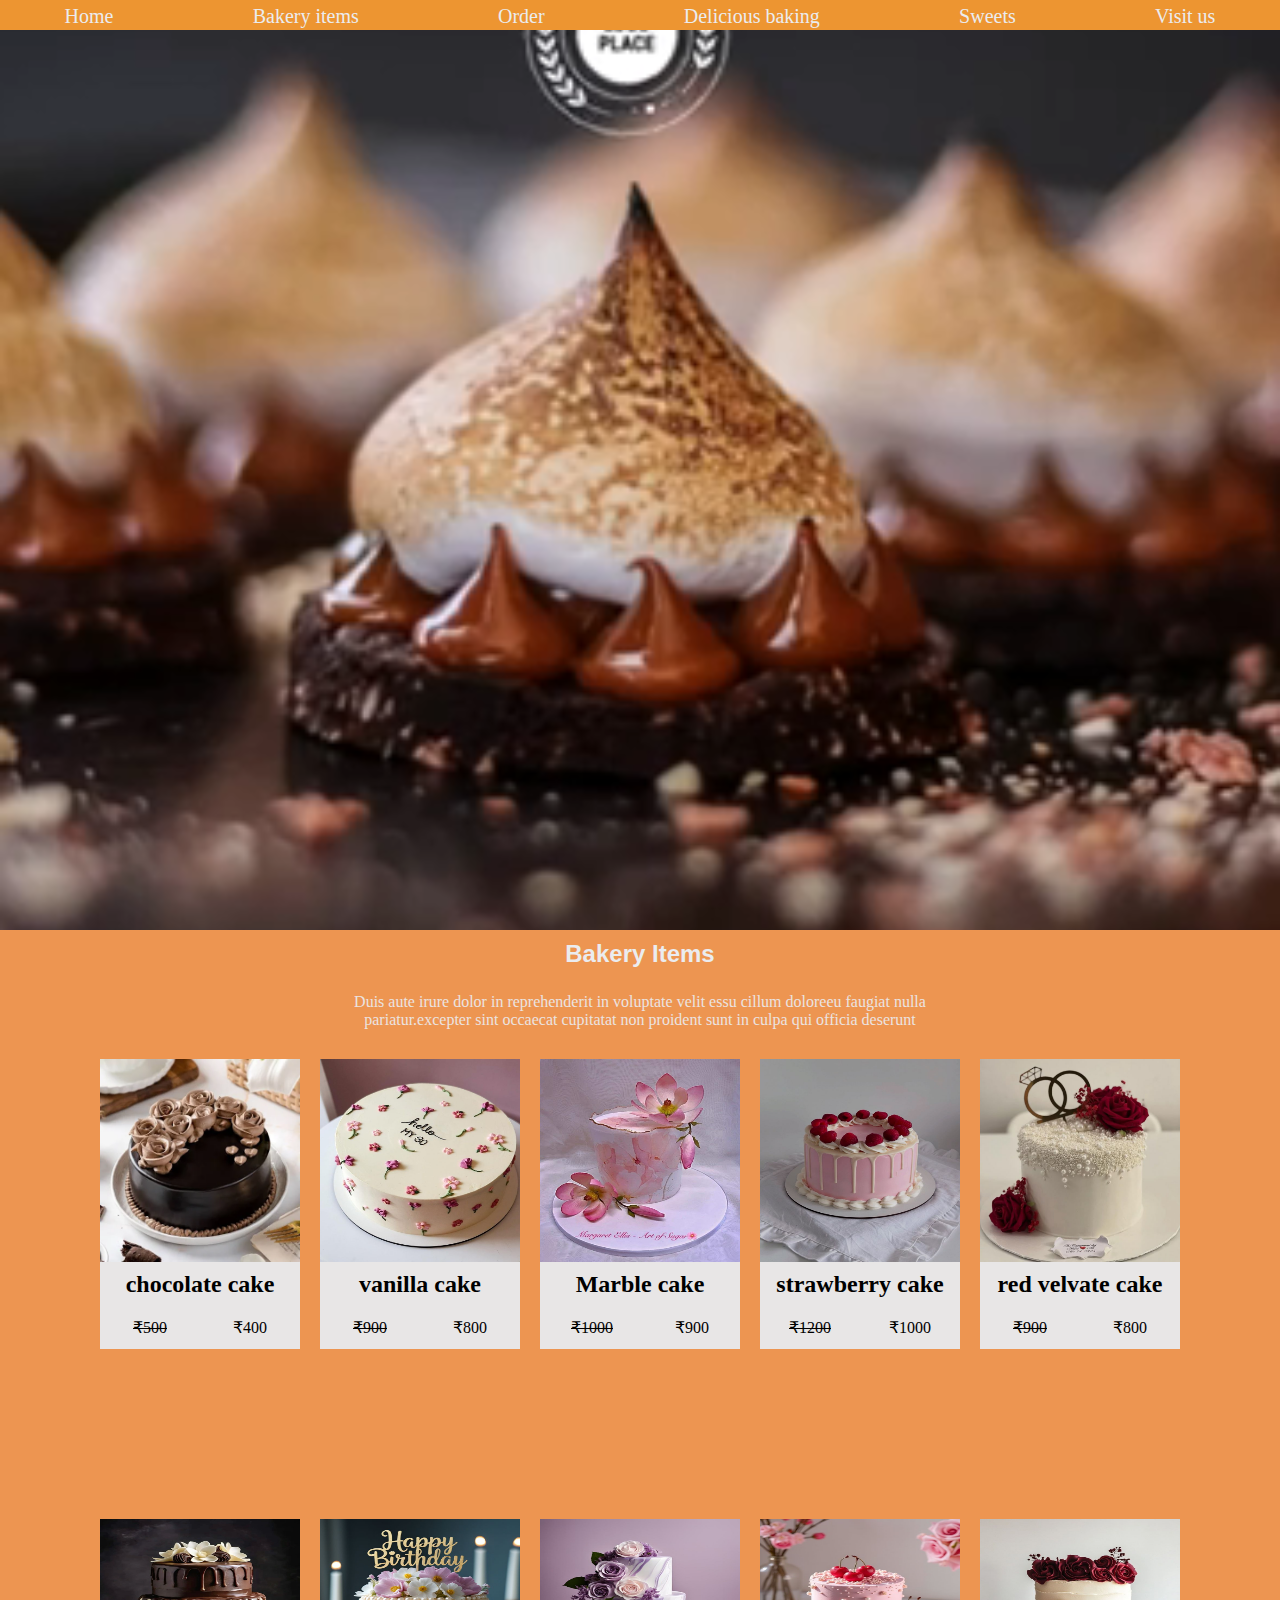
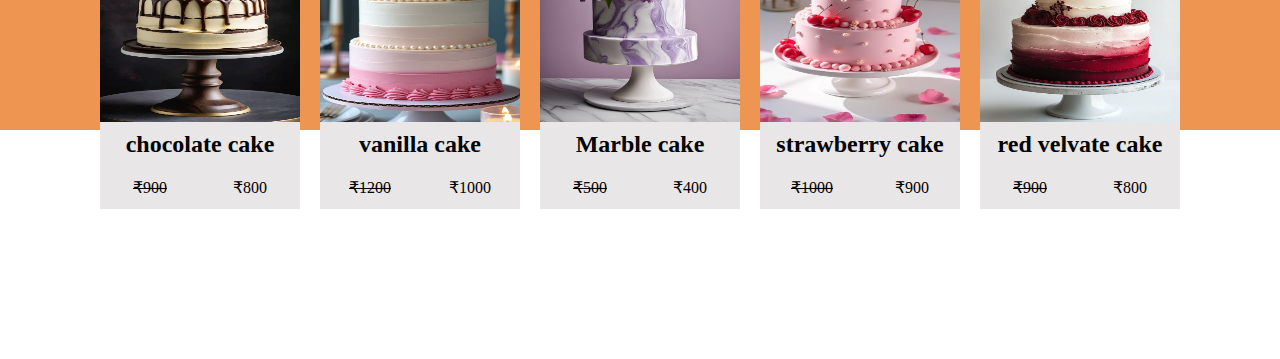
<file: img/index.html>
<!DOCTYPE html>
<html lang="en">
<head>
    <meta charset="UTF-8">
    <meta name="viewport" content="width=device-width, initial-scale=1.0">
    <title></title>
    <link rel="stylesheet" href="style.css">
</head>
<body>
    <header>
    <div class="parent">
        <section>
        <div class="nav">
            <ul>
            <li>Home</li>
            <li>Bakery items</li>
            <li>Order</li>
            <li>Delicious baking</li>
            <li>Sweets</li>
            <li>Visit us</li> 
            </ul>
        </div>
        </section>
        <section>
            <div class="video-section">
                <video id="set" muted loop autoplay playsinline>
         <source src="./Free Sweet Bakery Ad Video Template (Customizable) - FlexClip.mp4">
                </video>
            </div>
            <div class="right">
            <!--<h1>fresh fluffy, fabulous cakes!</h1>--->
           </div>
           </section>
    <section>
           <div class="bekary-content">
           <h1>Bakery Items</h1>
           <p>Duis aute irure dolor in reprehenderit in voluptate velit essu cillum doloreeu faugiat nulla<br>pariatur.excepter sint occaecat cupitatat non proident sunt in culpa qui officia deserunt</p>
         <div class="bakary-item">
              <div id="box1">
                  <img src="./shopping.webp">
                   <div>
                   <h2 class="cake-name">chocolate cake</h2>
                    </div>
                  <div class="price">
                    <div><del>₹500</del></div>
                    <bold><div>₹400</div></bold>
                  </div>
                </div>
        
               <div id="box1"> 
                 <img src="./8ec50b81704c9cca737da53fdd200570.jpg">
                   <div>
                   <h2 class="cake-name">vanilla cake</h2>
                    </div>
                  <div class="price">
                    <div><del>₹900</del></div>
                    <bold><div>₹800</div></bold>
                  </div>
                </div>

              <div id="box1">
                 <img src="./1ccf7ee5d76b1dac8ddbba63a978e79a.jpg">
                   <div>
                   <h2 class="cake-name">Marble cake</h2>
                    </div>
                  <div class="price">
                    <div><del>₹1000</del></div>
                    <bold><div>₹900</div></bold>
                  </div>
                </div>

               <div id="box1">
                   <img src="./6ee98afdb0f705b1beb004a7f999c4e3.jpg">
                   <div>
                   <h2 class="cake-name"> strawberry cake</h2>
                    </div>
                  <div class="price">
                    <div><del>₹1200</del></div>
                    <bold><div>₹1000</div></bold>
                  </div>
               </div>  
     <div id="box1">
                   <img src="./c7992daa077ec0e50c21a1a2b42cda75.jpg">
                   <div>
                   <h2 class="cake-name"> red velvate cake</h2>
                    </div>
                  <div class="price">
                    <div><del>₹900</del></div>
                    <bold><div>₹800</div></bold>
                  </div>
               </div>
             
            <div id="box1">
                   <img src="./b5d0924560921f53802705b406bdfc7d.jpg">
                   <div>
                   <h2 class="cake-name">chocolate cake</h2>
                    </div>
                  <div class="price">
                    <div><del>₹900</del></div>
                    <bold><div>₹800</div></bold>
                  </div>
               </div>
     <div id="box1">
            <img src="./1c3a656a84c35b250a77777556711773.jpg">
                   <div>
                   <h2 class="cake-name">vanilla cake</h2>
                    </div>
                  <div class="price">
                    <div><del>₹1200</del></div>
                    <bold><div>₹1000</div></bold>
                  </div>
               </div>
        <div id="box1">
                   <img src="./6959a6ec11d0e5acba29a5eecfebe261.jpg">
                   <div>
                   <h2 class="cake-name">Marble cake</h2>
                    </div>
                  <div class="price">
                    <div><del>₹500</del></div>
                    <bold><div>₹400</div></bold>
                  </div>
               </div>
              <div id="box1">
                   <img src="./a4d92fedbf210384aa04808805be533a.jpg">
                   <div>
                   <h2 class="cake-name">strawberry cake</h2>
                    </div>
                  <div class="price">
                    <div><del>₹1000</del></div>
                    <bold><div>₹900</div></bold>
                  </div>
               </div>
       <div id="box1">
                   <img src="./7ed0b770211d4f88f430249f5ef26129.jpg ">
                   <div>
                   <h2 class="cake-name">red velvate cake</h2>
                    </div>
                  <div class="price">
                    <div><del>₹900</del></div>
                    <bold><div>₹800</div></bold>
                  </div>
               </div>
              </div>
          </section>
          </div>
    </header>
</body>
</html>
</file>
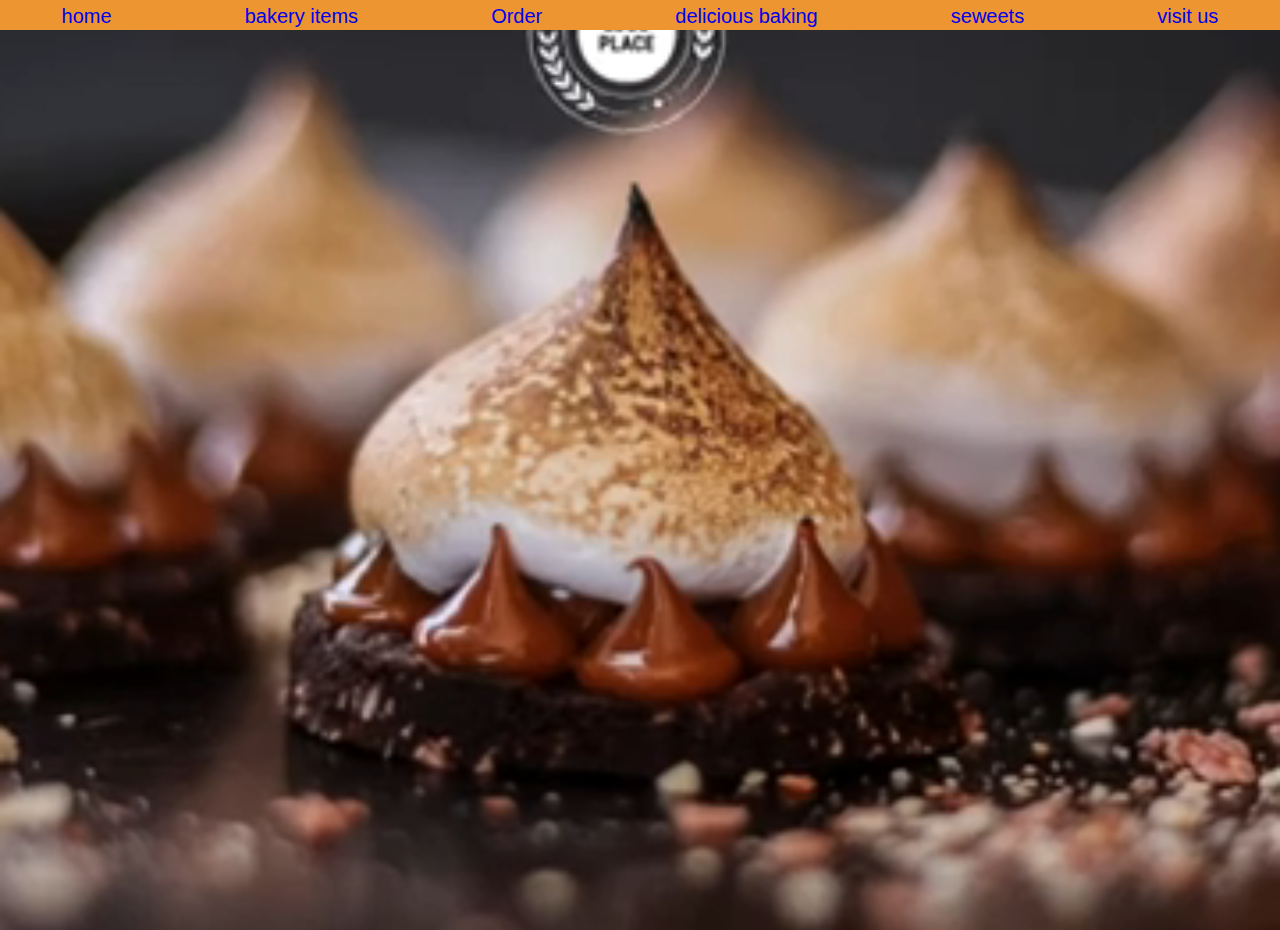
<file: pages/index.html>
<!DOCTYPE html>
<html lang="en">
<head>
    <meta charset="UTF-8">
    <meta name="viewport" content="width=device-width, initial-scale=1.0">
    <title> cake shoping</title>
    <link rel="stylesheet" href="./style.css">
 <link rel="stylesheet" href="./delicious.css">
  <link rel="stylesheet" href="./sweet.css">
  <link rel="stylesheet" href="visit_us.css">


   
</head>
<body>
    <header>
    <div class="parent">
      <section>
        <div class="nav">
            <ul>
            <li><a href="index.html">home</a></li>
            <li><a href="bekary.html">bakery items</a></li>
            <li> <a href="fresh.html">Order</a></li>
            <li><a href="delicious.html">delicious baking</a></li>
            <li><a href="sweets.html">seweets</a></li>
            <li> <a href="visit_us.html">visit us</a></li> 
            </ul>
        </div>
        </section>
        <section>
            <div class="video-section">
                <video id="set" muted loop autoplay playsinline>
         <source src="./Free Sweet Bakery Ad Video Template (Customizable) - FlexClip.mp4">
                </video>
            </div>
            <!--<div class="right">
           </div>-->
           </section>
           </div>
        </div>
        </header>
   </body>
</html>
</file>
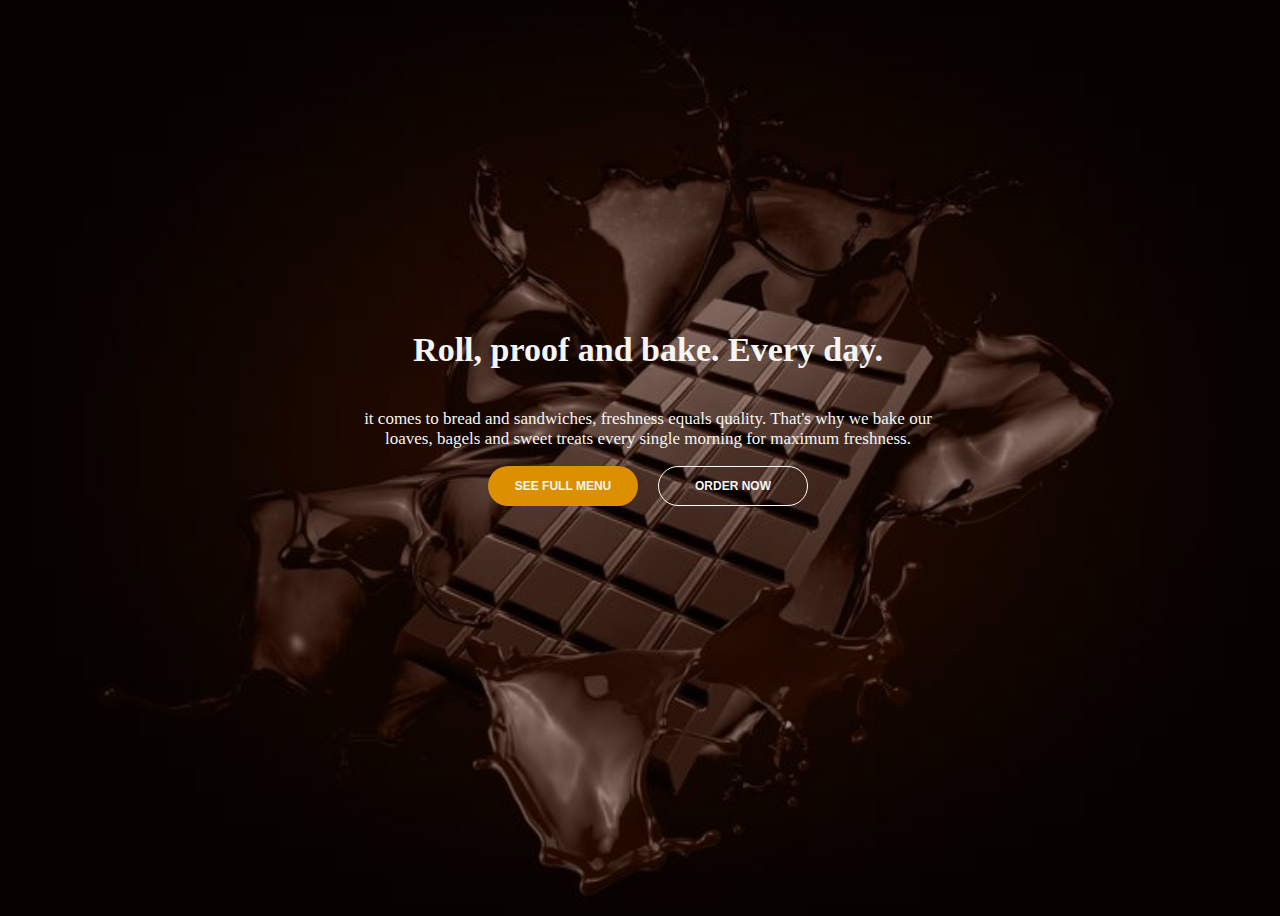
<file: img/fresh.html>
<!DOCTYPE html>
<html lang="en">
<head>
    <meta charset="UTF-8">
    <meta name="viewport" content="width=device-width, initial-scale=1.0">
    <title>Document</title>
    <link rel="stylesheet" href="./fresh.css">
   
</head>
<body>
    <div class="text">
        <h1>Roll, proof and bake. Every day.</h1>
        <p> it comes to bread and sandwiches, freshness equals quality. That's why we bake our loaves, bagels and sweet treats every single morning for maximum freshness.</p>
        <div class="btn">
            <button>See full menu</button>
            <button>Order Now</button>
        </div>
    </div>
</body>
</html>
</file>
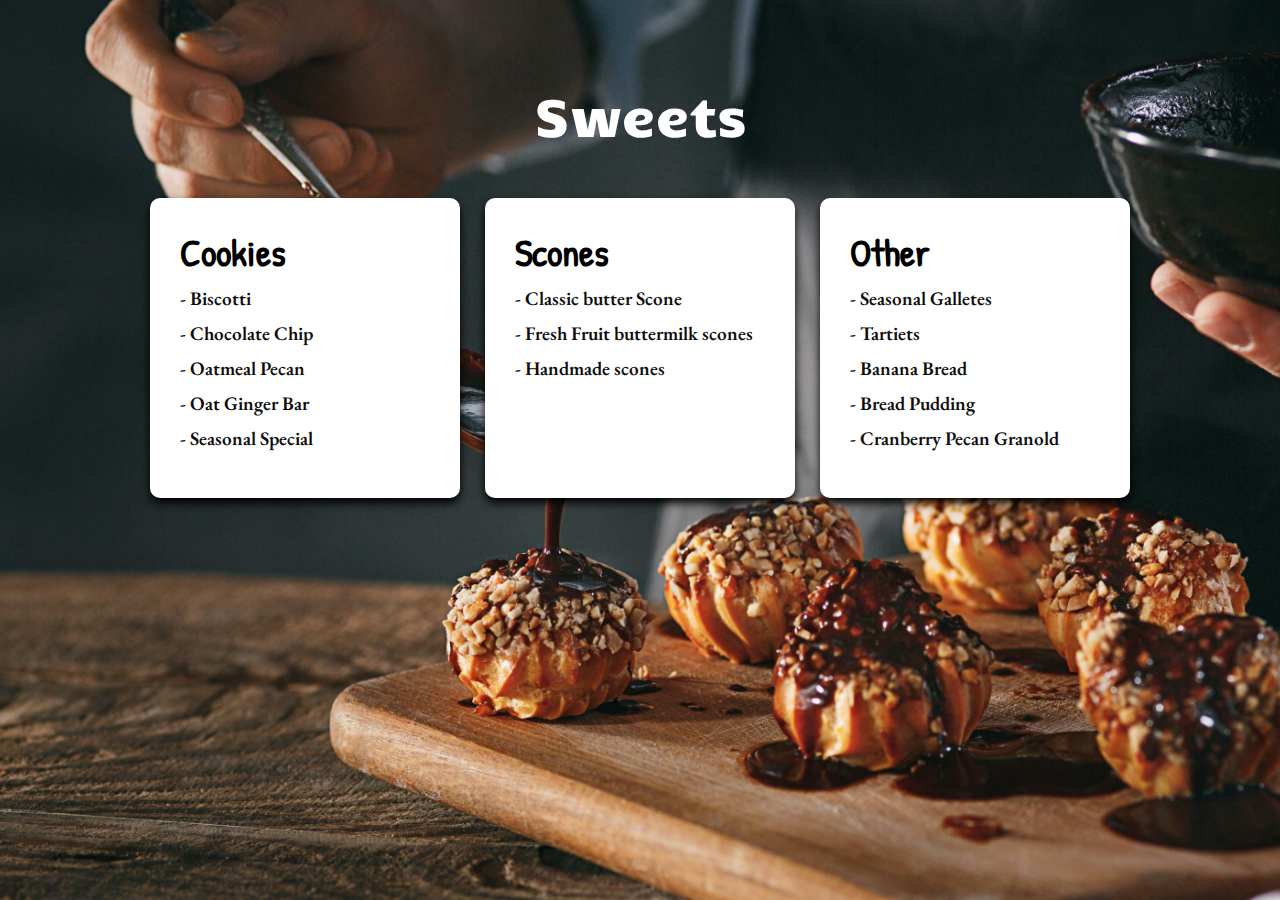
<file: img/sweets.html>
<!DOCTYPE html>
<html lang="en">

<head>
    <meta charset="UTF-8">
    <meta name="viewport" content="width=device-width, initial-scale=1.0">
    <title>Sweet Page</title>
    <link rel="stylesheet" href="./sweet.css">
</head>

<body>
    <div class="heading">
        <h1>Sweets</h1>
    </div>
    <div class="card-container">
        <div class="card">
            <div class="card-content">
                <h1>Cookies</h1>
                <p>- Biscotti</p>
                <p>- Chocolate Chip</p>
                <p>- Oatmeal Pecan</p>
                <p>-  Oat Ginger Bar</p>
                <p>- Seasonal Special</p>
            </div>
        </div>
        <div class="card">
            <div class="card-content">
                <h1>Scones</h1>
                <p>- Classic butter Scone</p>
                <p>- Fresh Fruit buttermilk scones</p>
                <p>- Handmade scones</p>
            </div>
        </div>
        <div class="card">
            <div class="card-content">
                <h1>Other</h1>
                <p>- Seasonal Galletes</p>
                <p>- Tartiets</p>
                <p>- Banana Bread</p>
                <p>- Bread Pudding</p>
                <p>- Cranberry Pecan Granold</p>
            </div>
        </div>
    </div>
</body>

</html>
</file>
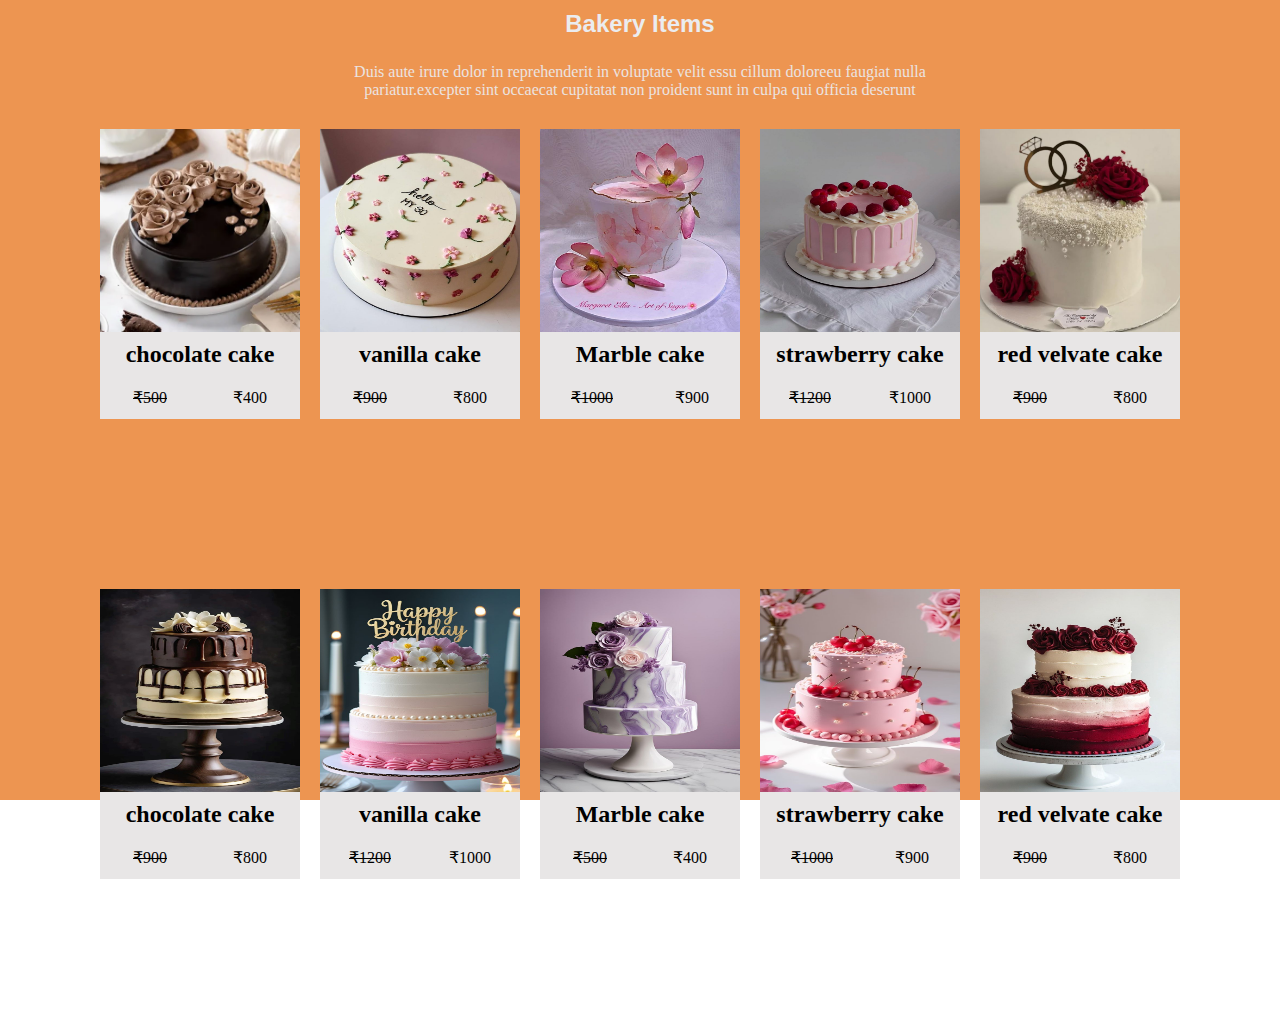
<file: pages/bekary.html>
<!DOCTYPE html>
<html lang="en">
<head>
    <meta charset="UTF-8">
    <meta name="viewport" content="width=device-width, initial-scale=1.0">
    <title>Document</title>
     <link rel="stylesheet" href="./style.css">
    
</head>
<body>
    
<div class="bekary-content">
           <h1>Bakery Items</h1>
           <p class="para">Duis aute irure dolor in reprehenderit in voluptate velit essu cillum doloreeu faugiat nulla<br>pariatur.excepter sint occaecat cupitatat non proident sunt in culpa qui officia deserunt</p>
         <div class="bakary-item">
              <div id="box1">
                  <img src="../img/./shopping.webp">
                   <div>
                   <h2 class="cake-name">chocolate cake</h2>
                    </div>
                  <div class="price">
                    <div><del>₹500</del></div>
                    <bold><div>₹400</div></bold>
                  </div>
                </div>
        
               <div id="box1"> 
                 <img src="../img/./8ec50b81704c9cca737da53fdd200570.jpg">
                   <div>
                   <h2 class="cake-name">vanilla cake</h2>
                    </div>
                  <div class="price">
                    <div><del>₹900</del></div>
                    <bold><div>₹800</div></bold>
                  </div>
                </div>

              <div id="box1">
                 <img src="../img/./1ccf7ee5d76b1dac8ddbba63a978e79a.jpg">
                   <div>
                   <h2 class="cake-name">Marble cake</h2>
                    </div>
                  <div class="price">
                    <div><del>₹1000</del></div>
                    <bold><div>₹900</div></bold>
                  </div>
                </div>

               <div id="box1">
                   <img src="../img/./6ee98afdb0f705b1beb004a7f999c4e3.jpg">
                   <div>
                   <h2 class="cake-name"> strawberry cake</h2>
                    </div>
                  <div class="price">
                    <div><del>₹1200</del></div>
                    <bold><div>₹1000</div></bold>
                  </div>
               </div>  
               <div id="box1">
                   <img src="../img/./c7992daa077ec0e50c21a1a2b42cda75.jpg">
                   <div>
                   <h2 class="cake-name"> red velvate cake</h2>
                    </div>
                  <div class="price">
                    <div><del>₹900</del></div>
                    <bold><div>₹800</div></bold>
                  </div>
               </div>
             
            <div id="box1">
                   <img src="../img/./b5d0924560921f53802705b406bdfc7d.jpg">
                   <div>
                   <h2 class="cake-name">chocolate cake</h2>
                    </div>
                  <div class="price">
                    <div><del>₹900</del></div>
                    <bold><div>₹800</div></bold>
                  </div>
               </div>
           <div id="box1">
            <img src="../img/./1c3a656a84c35b250a77777556711773.jpg">
                   <div>
                   <h2 class="cake-name">vanilla cake</h2>
                    </div>
                  <div class="price">
                    <div><del>₹1200</del></div>
                    <bold><div>₹1000</div></bold>
                  </div>
               </div>
             <div id="box1">
                   <img src="../img/./6959a6ec11d0e5acba29a5eecfebe261.jpg">
                   <div>
                   <h2 class="cake-name">Marble cake</h2>
                    </div>
                  <div class="price">
                    <div><del>₹500</del></div>
                    <bold><div>₹400</div></bold>
                  </div>
               </div>
              <div id="box1">
                   <img src="../img/./a4d92fedbf210384aa04808805be533a.jpg">
                   <div>
                   <h2 class="cake-name">strawberry cake</h2>
                    </div>
                  <div class="price">
                    <div><del>₹1000</del></div>
                    <bold><div>₹900</div></bold>
                  </div>
               </div>
             <div id="box1">
                   <img src="../img/./7ed0b770211d4f88f430249f5ef26129.jpg ">
                   <div>
                   <h2 class="cake-name">red velvate cake</h2>
                    </div>
                  <div class="price">
                    <div><del>₹900</del></div>
                    <bold><div>₹800</div></bold>
                  </div>
               </div>
              </div>
           </div>
        </body>
</html>
</file>
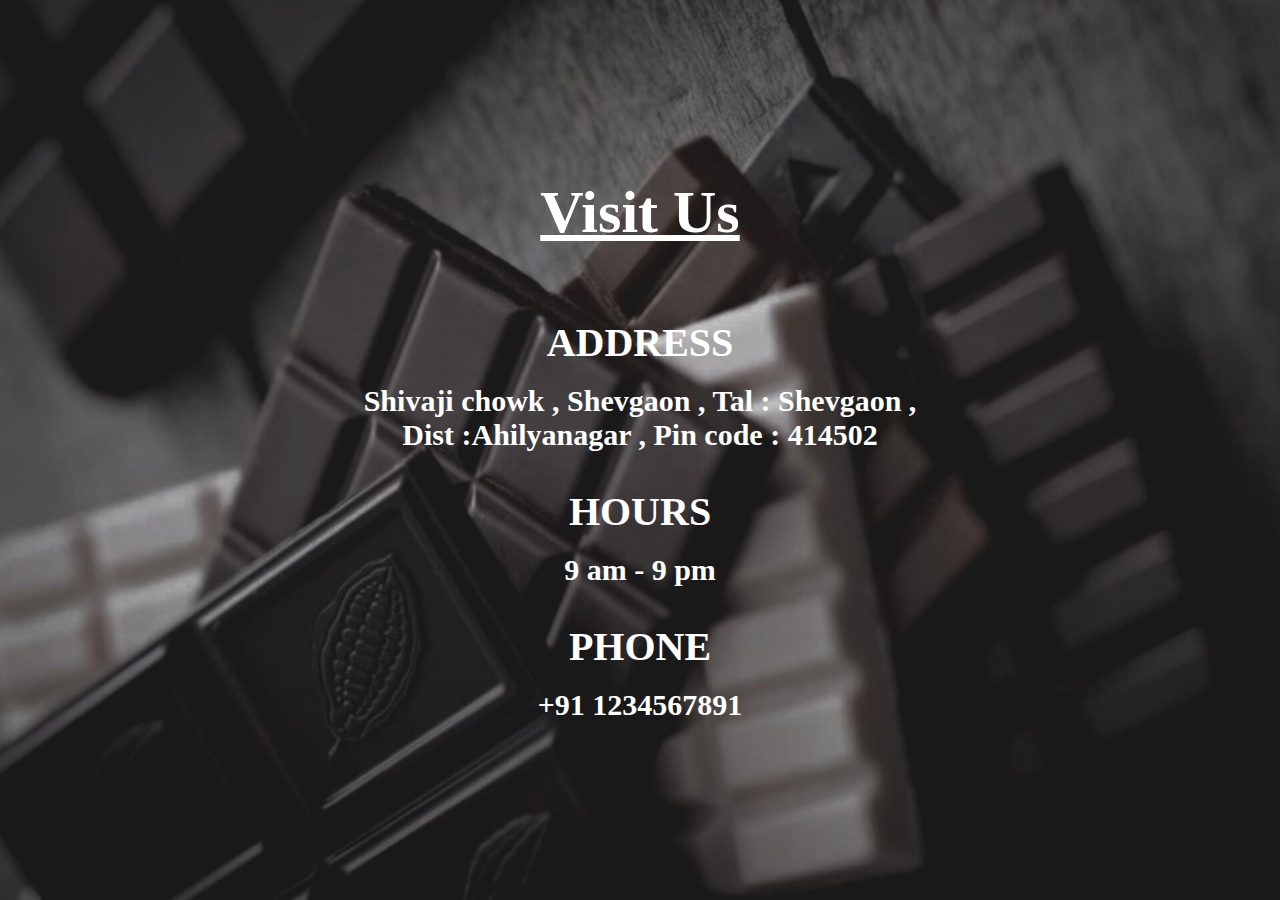
<file: pages/visit_us.html>
<!DOCTYPE html>

<head>
  
  <title>visit_Us page</title>
  <link rel="stylesheet" href="visit_us.css">
</head>
<body>
  <div class="page">
    <img src="../img/./chocolate.jpeg">
    <div class="info">
    <h1><u>Visit Us</h1></u>
      <br>
      <br>
      <br>
      <br>
      <h3>ADDRESS</h3>
      <br>
      <h5><p>Shivaji chowk , Shevgaon , Tal : Shevgaon ,<br> Dist :Ahilyanagar , Pin code : 414502</p></h5>
      <br>
      <br>
      <h3>HOURS</h3>
      <br>
      <h5><p>9 am - 9 pm</p></h5>
      <br>
      <br>
      <h3>PHONE</h3>
      <br>
      <h5><p>+91 1234567891</p></h5>  
    </div>
  </div>
</body>
</html>
</file>
<file: img/style.css>
*{
    margin: 0;
    padding: 0;
}
.nav{
    height: 30px;
    width: 100vw;
    background-color: #ed9531;
}
.nav ul{
    display: flex;
    margin: 0;
    padding: 5px;
    gap: 20px;
    color: hsl(225, 12%, 93%);
    font-size: 20px;
    justify-content: space-around;
    cursor: pointer;
    list-style: none;
    flex-wrap: wrap;
     object-fit: cover;
}
.nav ul li:hover{
    color: hsl(225, 12%, 93%);
    transform: scale(1.1);
}
.video-section{
    height: 100vh;
    width: 100vw;
    overflow: hidden;
    text-align: center;
    background-color: hsl(160, 8%, 86%);
}
#set{
    width:100vw;
  /*  box-shadow:0px 4px 10px rgba(red, green, blue, alpha);*/
    height: 100vh;
    object-fit: cover;
 }
.right{
    position:absolute;
  padding: 10px 15px;
  font-size: 10px;
  z-index:10;
  color: #f0ffff;
}
.bakary-item{
    display: flex;
    flex-direction: row;
    justify-content: center;
    padding-top:30px ;
    gap: 20px;
    border-radius: 5px soild black;
    cursor: pointer;
    /*box-shadow: 10px 15px 40px rgb(61, 52, 52);*/
    object-fit: cover;
    flex-wrap: wrap;
    height: 100vh;
    width: 100vw;
}
#box1{
    height:290px;
    width:200px;
    background-color:hwb(0 90% 9%);
    overflow: hidden;

}
#box2{
    height:290px;
    width:200px;
    background-color: rgb(234, 230, 230);
    overflow: hidden;
}
#box3{
    height:290px;
    width:200px;
    background-color: hsl(0, 11%, 93%);
    overflow: hidden;

}
#box4{
    height:290px;
    width:200px;
    background-color: #e6dfdf;
    overflow: hidden;

}
h1{
    text-align: center;
    color: hsl(225, 12%, 93%);
    font-size: 24px;
    padding: 10px;
    font-family: Geneva, Tahoma, sans-serif;
}
p{
    text-align: center;
    margin-top: 15px;
    font-family: Cambria, Cochin, Georgia, Times, 'Times New Roman', serif;
    opacity:0.9;
   color: hwb(225 92% 6%);
}
.bekary-content{
    background-color: oklab(74.74499999999999% 0.07466 0.11235);
    height: 800px;
    width: 100vw;
}
img{
    height: 70%;
    width: 100%;

}
.cake-name{
    color: black;
    text-align: center;
    margin-top: 5px;
}
.price{
    text-align: center;
    margin-top: 20px;
    display: flex;
    flex-direction: row;
    flex-wrap: wrap;
    justify-content:space-around;
}
#box1 img:hover{
    transform: scale(1.1);
    object-fit: cover;
}
   @media screen and (max-width:487px) {
    .nav{
        display:none;
        background-color:red;
     }
     .p{
        font-size: 4em;
     }
     .bakary-item{
        max-height:100%;

     }
     .bekary-content{
        height:3300px;
        background-color: #ed9531;
     }
    
   }
</file>
<file: pages/style.css>
*{
    margin: 0;
    padding: 0;
}
.nav{
    height: 30px;
    width: 100vw;
    background-color: #ed9531;
}
.nav ul{
    display: flex;
    margin: 0;
    padding: 5px;
    gap: 20px;
    color: hsl(225, 12%, 93%);
    font-size: 20px;
    justify-content: space-around;
    cursor: pointer;
    list-style: none;
    flex-wrap: wrap;
     object-fit: cover;
}
.nav ul li:hover{
    color: hsl(225, 12%, 93%);
    transform: scale(1.1);
}
.nav ul li a{
    text-decoration: none;
}
.video-section{
    height: 100vh;
    width: 100vw;
    overflow: hidden;
    text-align: center;
    background-color: hsl(160, 8%, 86%);
}
#set{
   width:100vw;
  /*  box-shadow:0px 4px 10px rgba(red, green, blue, alpha);*/
    height: 100vh;
    object-fit: cover;

    
 }
.right{
    position:absolute;
  padding: 10px 15px;
  font-size: 10px;
  z-index:10;
  color: #f0ffff;
}
.bakary-item{
    display: flex;
    flex-direction: row;
    justify-content: center;
    padding-top:30px ;
    gap: 20px;
    border-radius: 5px soild black;
    cursor: pointer;
    /*box-shadow: 10px 15px 40px rgb(61, 52, 52);*/
    object-fit: cover;
    flex-wrap: wrap;
    height: 100vh;
    width: 100vw;
}
#box1{
    height:290px;
    width:200px;
    background-color:hwb(0 90% 9%);
    overflow: hidden;

}
#box2{
    height:290px;
    width:200px;
    background-color: rgb(234, 230, 230);
    overflow: hidden;
}
#box3{
    height:290px;
    width:200px;
    background-color: hsl(0, 11%, 93%);
    overflow: hidden;

}
#box4{
    height:290px;
    width:200px;
    background-color: #e6dfdf;
    overflow: hidden;

}
h1{
    text-align: center;
    color: hsl(225, 12%, 93%);
    font-size: 24px;
    padding: 10px;
    font-family: Geneva, Tahoma, sans-serif;
}
 p{
    text-align: center;
    margin-top: 15px;
    font-family: Cambria, Cochin, Georgia, Times, 'Times New Roman', serif;
    opacity:0.9;
   color: hwb(225 92% 6%);
}
.bekary-content{
    background-color: oklab(74.74499999999999% 0.07466 0.11235);
    height: 800px;
    width: 100vw;
}
img{
    height: 70%;
    width: 100%;

}
.cake-name{
    color: black;
    text-align: center;
    margin-top: 5px;
}
.price{
    text-align: center;
    margin-top: 20px;
    display: flex;
    flex-direction: row;
    flex-wrap: wrap;
    justify-content:space-around;
}
#box1 img:hover{
    transform: scale(1.1);
    object-fit: cover;
}
 @media screen and (max-width:487px) {
    .nav{
        display:none;
        background-color:red;
     }
     .p{
        font-size: 4em;
     }
     .bakary-item{
        max-height:100%;

     }
     .bekary-content{
        height:3300px;
        background-color: #ed9531;
     }
    
   }
</file>
<file: pages/delicious.css>
@import url('https://fonts.googleapis.com/css2?family=WDXL+Lubrifont+JP+N&display=swap');

* {
      margin:0; padding:0;
      box-sizing:border-box;
      font-family:sans-serif;
    }
    body {
         overflow-x:hidden;
    }

    .main_container {
      min-height:100vh;
      background:whitesmoke;
      display:flex; flex-direction:column;
      align-items:center; gap:20px;
      padding:20px;
    }
    .main_container h1 {
      font-size:45px; 
      color:white;
      text-shadow:1px 1px 5px black;
        font-family: algerian;

      letter-spacing:2px;
      margin-top: 20px;
      margin-bottom: 20px;
    }

    .first_row, .second_row {
      display:flex;
      flex-wrap:wrap;   
      justify-content:center;
      align-items:center;
      gap:30px;
      width:100%;
    }

    .first_row .box1, .first_row .box2, .first_row .box3, .second_row .box4, .second_row .box5, .second_row .box6 {
      background:white;
      height:200px;
      padding:20px;
      border-radius: 14px;
      box-shadow: inset 0px 2px 6px black;
      display:flex;
      align-items:center; justify-content:center;
      flex: 1 1 300px; 
      max-width:25%;
    }

    .sub1 img { 
        width:90px; 
        height:90px; 
    }
    .sub2 {
      width:60%;
      display:flex; flex-direction:column;
      margin-left:20px;
      color:rgb(45,45,45);
    }
    .sub2 h2{
        letter-spacing: 1px;
        font-family: WDXL Lubrifont JP N ;
    }
    .sub2 p {
        font-size:15px; 
        margin-top: 10px;
        letter-spacing: 1px;
        color:rgb(90,90,90); 
    }

    /* Media Query for ≤900px screens */
    @media (max-width:900px) {
      .first_row, .second_row {
        flex-direction:column;
        gap:20px;
      }
      .first_row .box1,.first_row .box2,.first_row .box3, .second_row .box4,.second_row .box5,.second_row .box6 {
        flex:1 1 100%;
        max-width:90%;
        margin:0 auto;
      }
    }
</file>
<file: pages/sweet.css>
@import url('https://fonts.googleapis.com/css2?family=Candal&display=swap');
@import url('https://fonts.googleapis.com/css2?family=Patrick+Hand&display=swap');
@import url('https://fonts.googleapis.com/css2?family=EB+Garamond:ital,wght@0,400..800;1,400..800&display=swap');

* {
   padding: 0px;
   margin: 0px;
   /* box-sizing: border-box; */
}

body {
   width: 100vw;
   height: 100vh;
   background: url(../img/./background.jpg);
   background-position: bottom;
   background-size: cover;
}

.heading h1 {
   font-size: 3.3em;
   text-align: center;
   padding-top: 80px;
   color: white;
   font-family: "Candal", sans-serif;
   font-weight: 200;
}

.card-container {
   display: flex;
   justify-content: center;
   flex-wrap: wrap;
   gap: 25px;
   margin-top: 50px;
}

.card {
   width: 310px;
   height: 300px;
   background-color: white;
   border-radius: 10px;
   box-shadow: 0px 5px 10px;
}

.card-content {
   padding: 30px 30px;
   line-height: 1.3;
}

.card-content h1 {
   font-size: 38px;
   font-weight: 700;
   margin-bottom: 10px;
   font-family: "Patrick Hand", cursive;
}

.card-content p {
   font-size: 1.2em;
   font-weight: 600;
   color: #0e0c0c;
   margin-bottom: 10px;
   font-family: "EB Garamond", serif;
}
</file>
<file: pages/visit_us.css>
*{
  margin: 0;
  padding: 0;
  
}

.page{
 height: 100vh;
 width: 100vw;
  overflow: hidden;
  background-size:100%;
  background-position: center;
  position: relative;

}


.info{
  position: absolute;
  top: 50%;
  left: 50%;
  transform: translate(-50%, -50%);
  color:white;
  text-align: center;
  padding: 20px;
  border-radius: 10px;
  
}
.info h1{
  font-size: 60px;
  font-weight: bold;
}
.info h3{
  font-size: 40px;
}
.info h5{
  font-size: 30px;
}


.page img{
  height:100vh;
  width: 100vw;
  opacity: 0.9;
}
@media (max-width: 768px) {
  .info h1 {
    font-size: 40px;
  }

  .info h3 {
    font-size: 30px;
  }

  .info h5 {
    font-size: 20px;
  }

  .info {
    padding: 15px;
  }
}
@media (max-width: 480px) {
  .info h1 {
    font-size: 30px;
  }

  .info h3 {
    font-size: 24px;
  }

  .info h5 {
    font-size: 16px;
  }

  .info {
    padding: 10px;
  }

  .page img {
    object-fit: cover;
  }
}
</file>
<file: img/fresh.css>
body{
    height: 100vh;
    width: 100vw;
   /* overflow: hidden;*/
    display: flex;
    align-items: center;
    justify-content: center;
    background: linear-gradient(rgba(0,0,0,0.4), rgba(0,0,0,0.4)),
    url(./background-2.jpg) center/cover no-repeat;
}
.text{
    height: 300px;
    width: 50%;
    color: whitesmoke;
    display: flex;
    flex-direction: column;
    align-items: center;
    text-align: center;
    font-size: 17px;
    font-family: tahoma;
    min-height: 300px;
}
.text p{
    padding-left: 30px;
    padding-right: 30px;
}
.text .btn{
    display: flex;
    align-items: center;
    justify-content: center;
}
.text .btn button{
    height: 40px;
    width: 150px;
    font-size: 12px;
    border-radius: 20px;
    cursor: pointer;
    font-weight: bold;
    color: whitesmoke;
    text-transform: uppercase;
}
.text .btn button:first-child{
    background-color: rgb(220, 143, 0);
    border: none;   
}
.text .btn button:first-child:hover{
    background-color: rgb(61, 61, 190);
    border: 1px solid white;

}
.text .btn button:last-child{
    background-color: transparent;
    border: 1px solid white;
    margin-left: 20px;
}
.text .btn button:last-child:hover{
    background-color: rgb(28, 137, 8);
    border: none;
}

@media(max-width:768px){
    .text{
        width: 90%;
        position: relative;
        top: -100px;
    }
    .text .btn{
        display: flex;
        flex-direction: column;
        align-items: center;
        justify-content: center;
    }
    .text .btn button:last-child{
        position: relative;
        left: -10px;
    }
    .text .btn button{
        width: 150px;
        display: flex;
        flex-direction: column;
        justify-content: center;
        align-items: center;
        margin-top: 20px;
    }
}
</file>
<file: img/sweet.css>
@import url('https://fonts.googleapis.com/css2?family=Candal&display=swap');
@import url('https://fonts.googleapis.com/css2?family=Patrick+Hand&display=swap');
@import url('https://fonts.googleapis.com/css2?family=EB+Garamond:ital,wght@0,400..800;1,400..800&display=swap');

* {
   padding: 0px;
   margin: 0px;
   /* box-sizing: border-box; */
}

body {
   width: 100vw;
   height: 100vh;
   background: url(./background.jpg);
   background-position: bottom;
   background-size: cover;
}

.heading h1 {
   font-size: 3.3em;
   text-align: center;
   padding-top: 80px;
   color: white;
   font-family: "Candal", sans-serif;
   font-weight: 200;
}

.card-container {
   display: flex;
   justify-content: center;
   flex-wrap: wrap;
   gap: 25px;
   margin-top: 50px;
}

.card {
   width: 310px;
   height: 300px;
   background-color: white;
   border-radius: 10px;
   box-shadow: 0px 5px 10px;
}

.card-content {
   padding: 30px 30px;
   line-height: 1.3;
}

.card-content h1 {
   font-size: 38px;
   font-weight: 700;
   margin-bottom: 10px;
   font-family: "Patrick Hand", cursive;
}

.card-content p {
   font-size: 1.2em;
   font-weight: 600;
   color: #0e0c0c;
   margin-bottom: 10px;
   font-family: "EB Garamond", serif;
}
</file>
